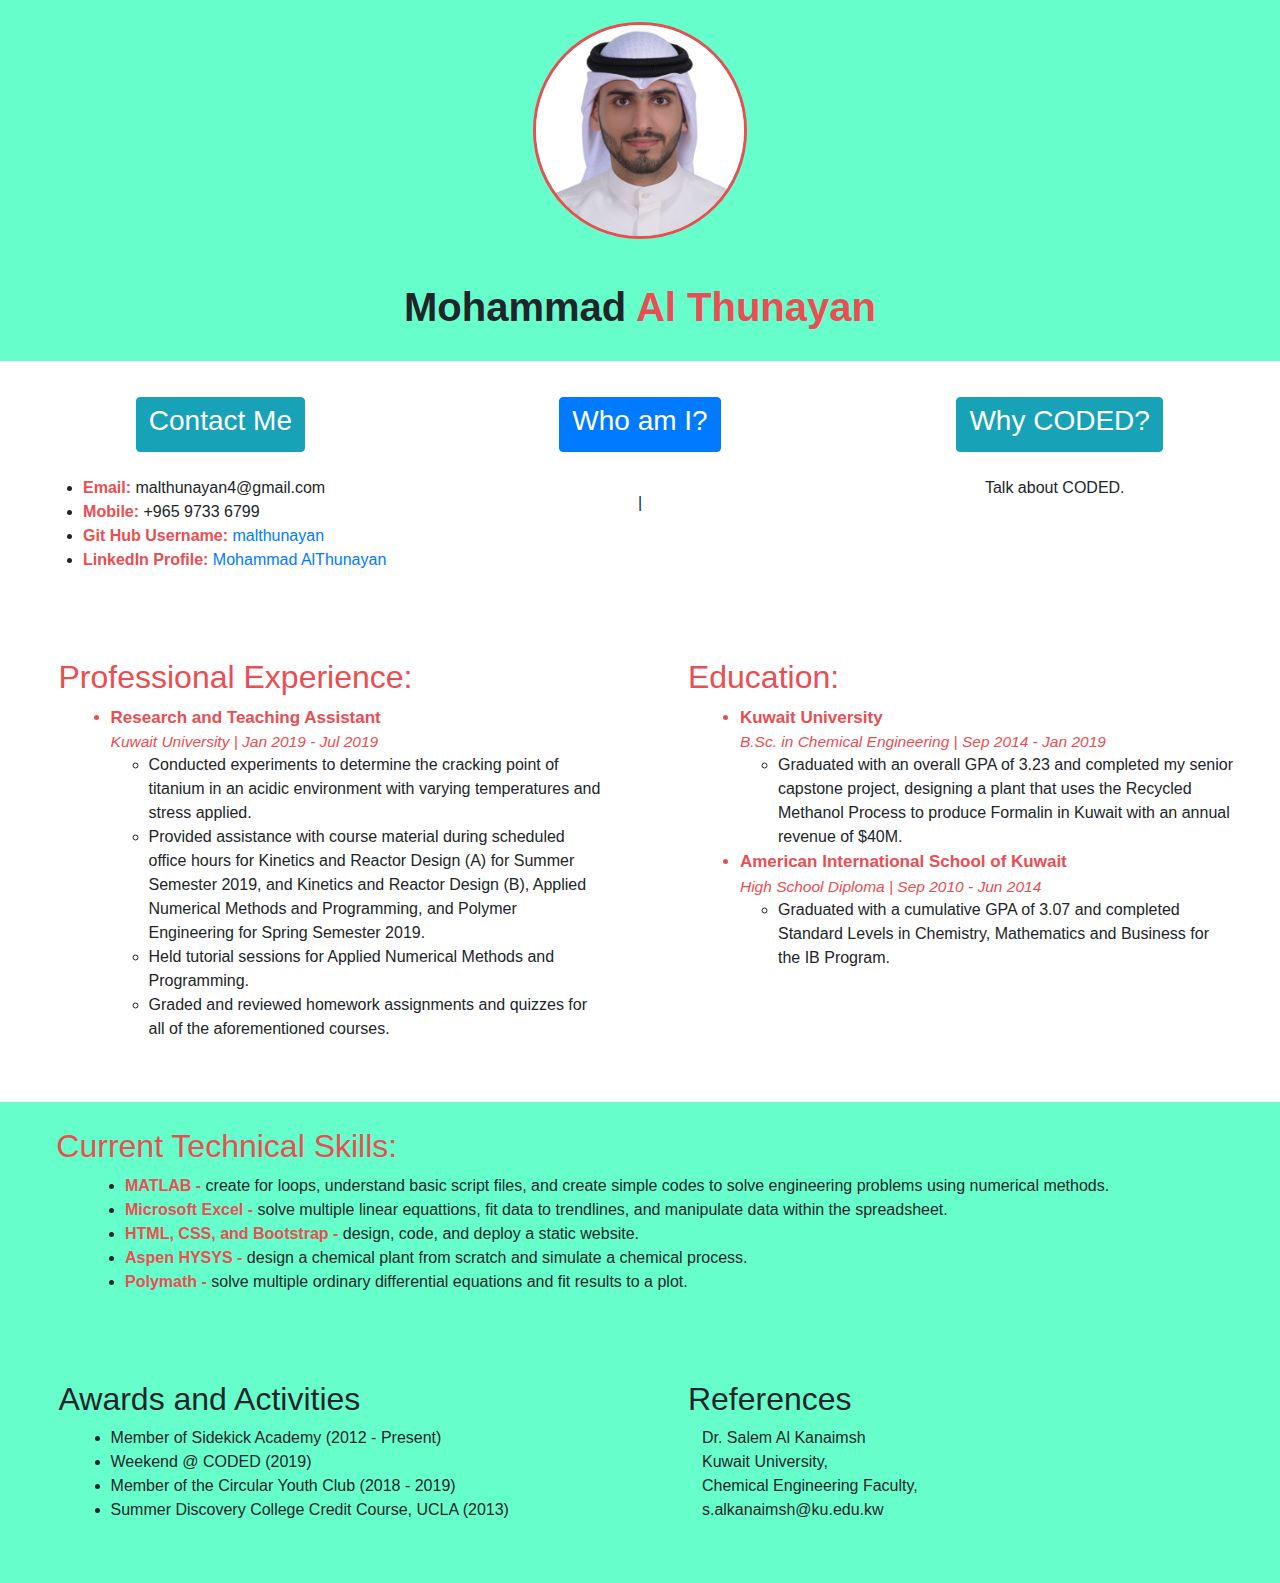
<file: my_portfolio/index.html>
<!DOCTYPE html>
<html lang='en'>

<head>
	<meta charset="utf-8">
    <meta http-equiv="X-UA-Compatible" content="IE=edge">
    <meta name="viewport" content="width=device-width, initial-scale=1">
	<title>Introduction</title>
	<link rel="stylesheet" type="text/css" href="style.css">
	<link rel="stylesheet" href="https://stackpath.bootstrapcdn.com/bootstrap/4.3.1/css/bootstrap.min.css" integrity="sha384-ggOyR0iXCbMQv3Xipma34MD+dH/1fQ784/j6cY/iJTQUOhcWr7x9JvoRxT2MZw1T" crossorigin="anonymous">
</head>

<body>

	<div class="container">
		<div class='row'>
			<div class='col-sm'>
				<img class='circular--square' src="./myimage.jpg" alt='An image of Mohammad Al Thunayan.'>
			</div>
		</div>
		<div class='row'>
			<div class='col-sm'>
				<h1><strong>Mohammad</strong><strong class='red'> Al Thunayan</strong></h1>
			</div>
		</div>
	</div>
	<div class="row graybackground">
		<div class="col-sm">
			<a href="./contactme.html"><button type="button" class="btn btn-info"><h3>Contact Me</h3></button></a>
			<br>
			<br>
			<ul>
				<li><strong class='red'>Email:</strong> malthunayan4@gmail.com</li>
				<li><strong class='red'>Mobile:</strong> +965 9733 6799</li>
				<li><strong class='red'>Git Hub Username:</strong><a href="https://github.com/malthunayan/python"> malthunayan</a></li>
				<li><strong class='red'>LinkedIn Profile:</strong><a href="https://www.linkedin.com/in/mohammad-althunayan/"> Mohammad AlThunayan</a></li>
		  	</ul>
		</div>
		<div class="col-sm">
  			<a href="./whoami.html"><button type="button" class="btn btn-primary"><h3>Who am I?</h3></button></a>
  			<div class="mu-featured-slider-wrapper margintopbtm">
					<div class="mu-featured-slider" id="typed-strings">
						<p>I am a <span>Chemical Engineer</span></p>
						<p>I am a <span>Boxer</span></p>
   						<p>I am a <span>Coder</span></p>
					</div>
					<span id="typed"></span>
			</div>
		</div>
		<div class="col-sm">
  			<a href="./contactme.html"><button type="button" class="btn btn-info"><h3>Why CODED?</h3></button></a>
  			<br>
  			<br>
  			<p class='coded'>Talk about CODED.</p>
		</div>
	</div>
	<div class='row blackbackground'>
		<div class='col-sm lefttext margin'>
			<h2 class='red'>Professional Experience:</h2>
			<ul>
			<li class="pro red">Research and Teaching Assistant</li>
			<p class="loc red">Kuwait University | Jan 2019 - Jul 2019</p>
				<ul type="o">
					<li>Conducted experiments to determine the cracking point of titanium in an acidic environment with varying temperatures and stress applied.</li>
					<li>Provided assistance with course material during scheduled office hours for Kinetics and Reactor Design (A) for Summer Semester 2019, and Kinetics and Reactor Design (B), Applied Numerical Methods and Programming, and Polymer Engineering for Spring Semester 2019.</li>
					<li>Held tutorial sessions for Applied Numerical Methods and Programming.</li>
					<li>Graded and reviewed homework assignments and quizzes for all of the aforementioned courses.</li>
				</ul>
			</ul>
		</div>
		<div class='col-sm lefttext margin'>
			<h2 class='red'>Education:</h2>
			<ul>
			<li class="pro red">Kuwait University</li>
			<p class="loc red">B.Sc. in Chemical Engineering | Sep 2014 - Jan 2019</p>
				<ul type="o">
					<li>Graduated with an overall GPA of 3.23 and completed my senior capstone project, designing a plant that uses the Recycled Methanol Process to produce Formalin in Kuwait with an annual revenue of $40M.</li>
				</ul>
			<li class="pro red">American International School of Kuwait</li>
			<p class="loc red">High School Diploma | Sep 2010 - Jun 2014</p>
				<ul type="o">
					<li>Graduated with a cumulative GPA of 3.07 and completed Standard Levels in Chemistry, Mathematics and Business for the IB Program.</li>
				</ul>
			</ul>
		</div>
	</div>
	<div class='row'>
		<div class='col-sm lefttext'>
			<h2 class='red'>Current Technical Skills:</h2>
			<ul>
				<li><strong class='red'>MATLAB - </strong>create for loops, understand basic script files, and create simple codes to solve engineering problems using numerical methods.</li>
				<li><strong class='red'>Microsoft Excel - </strong>solve multiple linear equattions, fit data to trendlines, and manipulate data within the spreadsheet.</li>
				<li><strong class='red'>HTML, CSS, and Bootstrap - </strong>design, code, and deploy a static website.</li>
				<li><strong class='red'>Aspen HYSYS - </strong>design a chemical plant from scratch and simulate a chemical process.</li>
				<li><strong class='red'>Polymath - </strong>solve multiple ordinary differential equations and fit results to a plot.</li>
			</ul>
		</div>
	</div>
	<div class='row'>
		<div class='col-sm lefttext margin'>
			<h2>Awards and Activities</h2>
			<ul>
				<li>Member of Sidekick Academy (2012 - Present)</li>
				<li>Weekend @ CODED (2019)</li>
				<li>Member of the Circular Youth Club (2018 - 2019)</li>
				<li>Summer Discovery College Credit Course, UCLA (2013)</li>
			</ul>
		</div>
		<div class='col-sm lefttext margin'>
			<h2>References</h2>
			<p>Dr. Salem Al Kanaimsh<br>Kuwait University,<br>Chemical Engineering Faculty,<br>s.alkanaimsh@ku.edu.kw</p>			

	<script src="https://ajax.googleapis.com/ajax/libs/jquery/1.11.3/jquery.min.js"></script>
	<script type="text/javascript" src="./typed.min.js"></script>
	<script type="text/javascript" src="./custom.js"></script>

	<!-- Bootstrap -->
	<script src="https://code.jquery.com/jquery-3.3.1.slim.min.js" integrity="sha384-q8i/X+965DzO0rT7abK41JStQIAqVgRVzpbzo5smXKp4YfRvH+8abtTE1Pi6jizo" crossorigin="anonymous"></script>
    <script src="https://cdnjs.cloudflare.com/ajax/libs/popper.js/1.14.7/umd/popper.min.js" integrity="sha384-UO2eT0CpHqdSJQ6hJty5KVphtPhzWj9WO1clHTMGa3JDZwrnQq4sF86dIHNDz0W1" crossorigin="anonymous"></script>
    <script src="https://stackpath.bootstrapcdn.com/bootstrap/4.3.1/js/bootstrap.min.js" integrity="sha384-JjSmVgyd0p3pXB1rRibZUAYoIIy6OrQ6VrjIEaFf/nJGzIxFDsf4x0xIM+B07jRM" crossorigin="anonymous"></script>

</body>

</html>
</file>
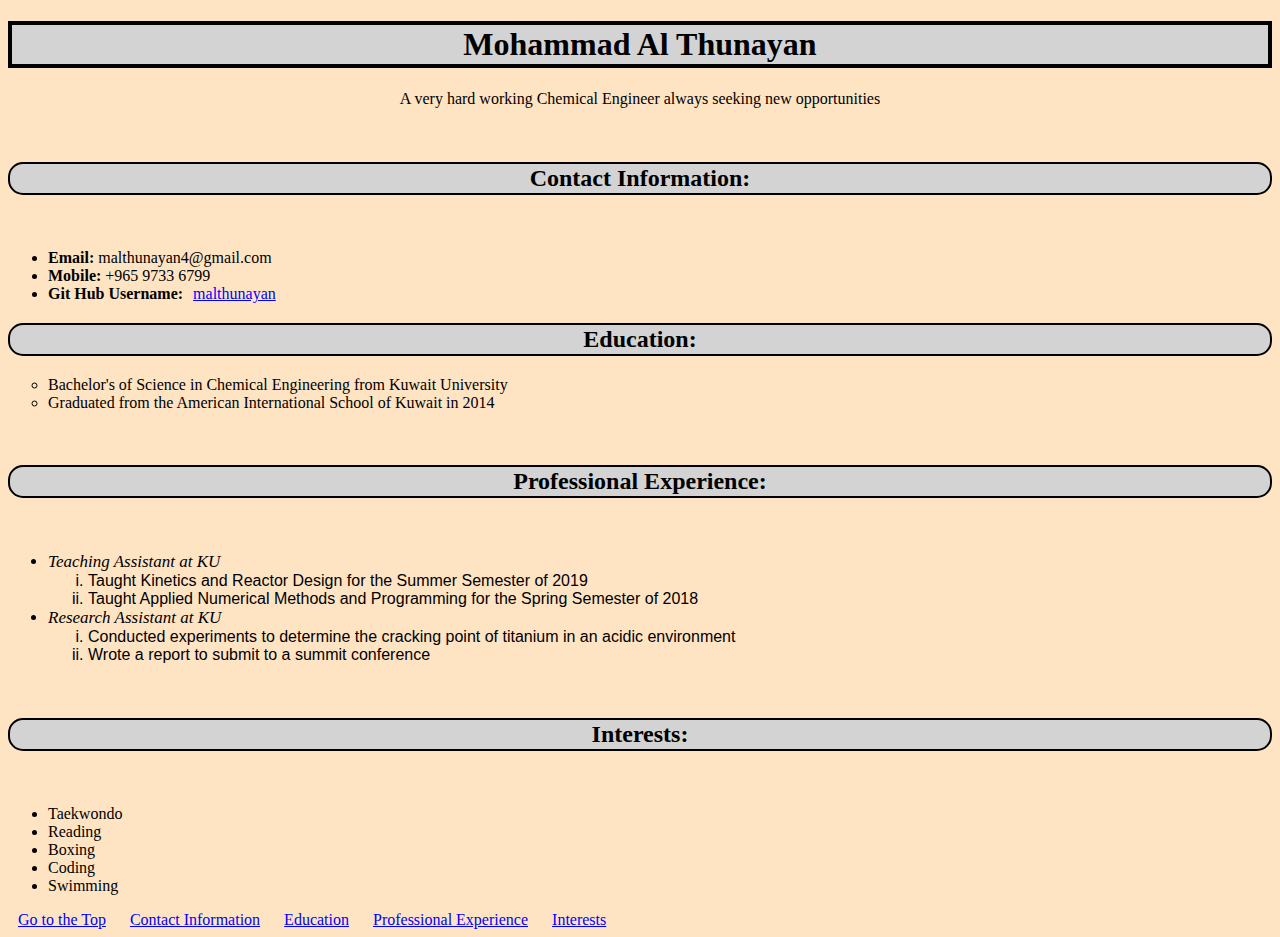
<file: presentation1/index.html>
<!DOCTYPE html>
<html>

<head>
  <title>Introduction</title>
  <link href="style.css" type="text/css" rel="stylesheet">
</head>

<body>
<div>
  <h1 id="title">Mohammad Al Thunayan</h1>
  <p class="obj">A very hard working Chemical Engineer always seeking new opportunities</p>
  </div>
      
  <div>
  <a href="contact.html" id="con"><h2>Contact Information:</h2></a>
  <ul>
  <li><strong>Email:</strong> malthunayan4@gmail.com</li>
  <li><strong>Mobile:</strong> +965 9733 6799</li>
  <li><strong>Git Hub Username:</strong><a href="https://github.com/malthunayan/python">malthunayan</a></li>
  </ul>
  </div>
  
  <div>
  <h2 id="edu">Education:</h2>
  <ul>
      <li type="circle">Bachelor's of Science in Chemical Engineering from Kuwait University</li>
      <li type="circle">Graduated from the American International School of Kuwait in 2014</li>
  </ul>
  </div>
  
  <div>
      <a id="pro" href="./proexp.html"><h2>Professional Experience:</h2></a>
  
  <ul>
      <li class="job-title">Teaching Assistant at KU</li>
          <ol type="i">
          <li>Taught Kinetics and Reactor Design for the Summer Semester of 2019</li>
          <li>Taught Applied Numerical Methods and Programming for the Spring Semester of 2018</li>
          </ol>
      <li class="job-title">Research Assistant at KU</li>
          <ol type="i">
              <li>Conducted experiments to determine the cracking point of titanium in an acidic environment</li>
              <li>Wrote a report to submit to a summit conference</li>
          </ol>
  </ul>
  </div>
  
  <div>
  <a id="int" href="./interests.html"><h2>Interests:</h2></a>
  <ul>
      <li>Taekwondo</li>
      <li>Reading</li>
      <li>Boxing</li>
      <li>Coding</li>
      <li>Swimming</li>
  </ul>
  </div>

  <div>
  <a href="#title">Go to the Top</a>
  <a href="#con">Contact Information</a>
  <a href="#edu">Education</a>
  <a href="./proexp.html">Professional Experience</a>
  <a href="./interests.html">Interests</a>
  </div>
</div>
</body>

</html>
</file>
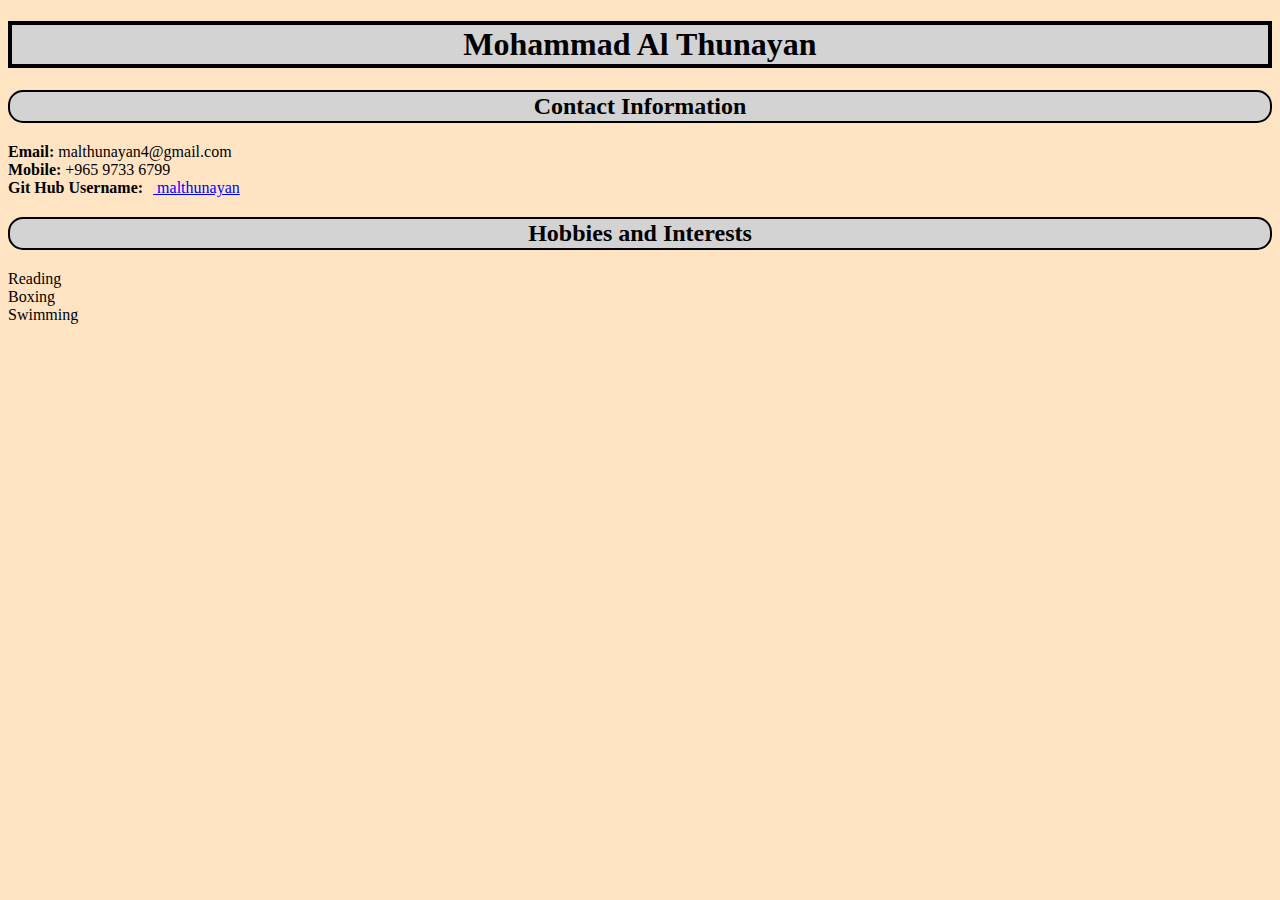
<file: portfolio.html>
<!DOCTYPE html>
<html>

<head>
    <title>HTML Task: Portfolio</title>
    <link href="style.css" type="text/css" rel="stylesheet">
</head>

<body>
	<div>
		<h1>Mohammad Al Thunayan</h1>
		<h2>Contact Information</h2>
			<li><strong>Email:</strong> malthunayan4@gmail.com</li>
    		<li><strong>Mobile:</strong> +965 9733 6799</li>
    		<li><strong>Git Hub Username:</strong><a href="https://github.com/malthunayan"> malthunayan</a></li>
    	<h2>Hobbies and Interests</h2>
    		<li>Reading</li>
    		<li>Boxing</li>
    		<li>Swimming</li>
	</div>
</body>
</file>
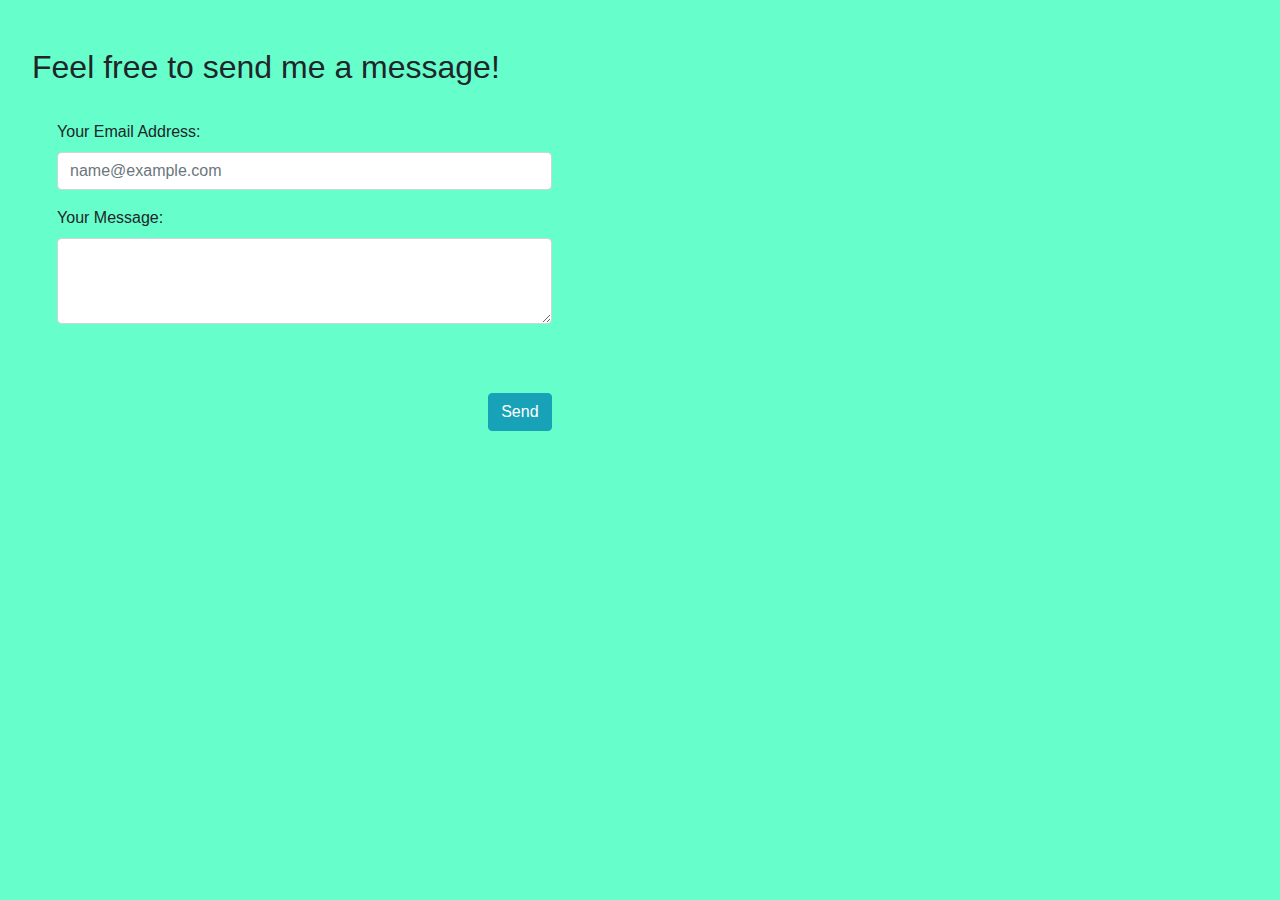
<file: my_portfolio/contactme.html>
<!DOCTYPE html>
<html>

<head>
	<meta charset="utf-8">
    <meta http-equiv="X-UA-Compatible" content="IE=edge">
    <meta name="viewport" content="width=device-width, initial-scale=1">
	<title>Contact Me</title>
	<link rel="stylesheet" type="text/css" href="style.css">
	<link rel="stylesheet" href="https://stackpath.bootstrapcdn.com/bootstrap/4.3.1/css/bootstrap.min.css" integrity="sha384-ggOyR0iXCbMQv3Xipma34MD+dH/1fQ784/j6cY/iJTQUOhcWr7x9JvoRxT2MZw1T" crossorigin="anonymous">
</head>

<body>
	<br>
	<br>
	<h2 class='marginleft'>Feel free to send me a message!</h2>
	<div class='row lefttext'>
		<div class='col-5 marginleft'>
			<form>
			  <div class="form-group">
			    <label for="contactmeFormControlInput1">Your Email Address:</label>
			    <input type="email" class="form-control" id="contactmeFormControlInput1" placeholder="name@example.com">
			  </div>
			  <div class="form-group">
			    <label for="contactmeFormControlTextarea1">Your Message:</label>
			    <textarea class="form-control" id="contactmeFormControlTextarea1" rows="3"></textarea>
			  </div>
			</form>
		</div>
	</div>

	<div class='row righttext'>
		<div class='col-4'>

		</div>
		<div class='col-1 marginleft'>
			<a href="./contactme.html"><button type="button" class="btn btn-info">Send</button></a>
		</div>
	</div>

</body>

</html>
</file>
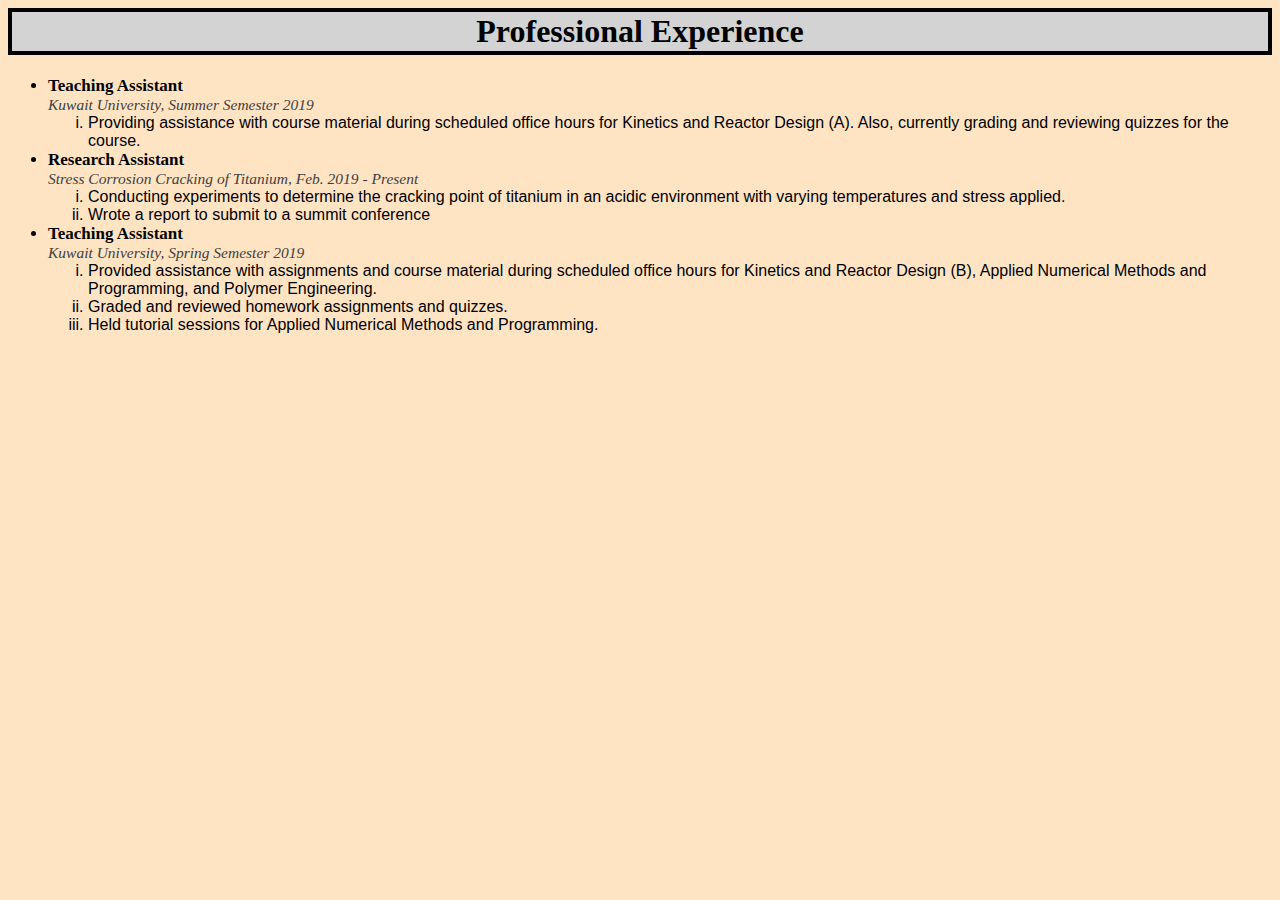
<file: presentation1/proexp.html>
<head>
    <title>Professional Experience</title>
    <link href="style.css" type="text/css" rel="stylesheet">

</head>

<body>
<div>

  <h1>Professional Experience</h1>
  <ul>
      <li class="pro">Teaching Assistant</li>
      <p class="loc">Kuwait University, Summer Semester 2019</p>
          <ol type="i">
          <li>Providing assistance with course material during scheduled office hours for Kinetics and Reactor Design (A). Also, currently grading and reviewing quizzes for the course.</li>
          </ol>
      <li class="pro">Research Assistant</li>
      <p class="loc">Stress Corrosion Cracking of Titanium, Feb. 2019 - Present</p>
          <ol type="i">
              <li>Conducting experiments to determine the cracking point of titanium in an acidic environment with varying temperatures and stress applied.</li>
              <li>Wrote a report to submit to a summit conference</li>
          </ol>
      <li class="pro">Teaching Assistant</li>
      <p class="loc">Kuwait University, Spring Semester 2019</p>
          <ol type="i">
              <li>Provided assistance with assignments and course material during scheduled office hours for Kinetics and Reactor Design (B), Applied Numerical Methods and Programming, and Polymer Engineering.</li>
              <li>Graded and reviewed homework assignments and quizzes.</li>
              <li>Held tutorial sessions for Applied Numerical Methods and Programming.</li>
          </ol>
  </ul>
</div>
</body>
</file>
<file: my_portfolio/style.css>
body {
	background-color: #66ffcc !important;
}

.circular--square {
  border-radius: 50%;
  border:3px solid rgb(234,78, 82);
  display: block;
  margin-left: auto;
  margin-right: auto;
  width: 20%;
}

.circular--square:hover {
 	transform: scale(1.1);
}

.row {
	padding: 2%;
	text-align: center;
}

.btn {
	margin-top: 2.5%;
}


.lefttext {
	text-align: left;
}

.righttext {
	text-align: right;
}

.coded {
	text-align: center;
	margin-left: -2.5%;
}

.marginleft {
	margin-left: 2.5%;
}

.graybackground {
	background-color: rgb(260,260,260);
	/*margin-bottom: 5%;*/
}

.blackbackground {
	background-color: rgb(260,260,260)
}

li,p {
	margin-left: 5%;
	text-align: left;
}

.margintopbtm {
	margin-top: 10%;
	margin-bottom: 10%;
}

h2 {
	text-align: left;
	margin-left: 2.5%;
	margin-bottom: 2.5%;
}

.pro {
	font-weight: bold;
	font-size: 17px;
}

.loc {
	font-style: italic;
	font-size: 15.5px;
	color: rgb(64,64,64);
	margin-top: auto;
	margin-bottom: auto;
}

.red {
	color: rgb(234,78, 82)
}

.margin {
	margin: 1.5%;
}
</file>
<file: presentation1/style.css>
body{background-color: bisque}

h1{text-align: center; background-color: lightgray; border: 4px solid black; padding: 1px}

.job-title{font-style: italic; font-size: 17px}

.pro{font-weight: bold; font-size: 17px}

.loc{font-style: italic; font-size: 15.5px; color: rgb(64,64,64); margin:auto}

ol{font-family: sans-serif}

img{height: 100px; display: block; margin: auto}

.obj{text-align:center}

h2{text-align: center; background-color: lightgray; border: 2px solid black; border-radius: 15px; padding: 1px}

#pro,#int,#con{color: black; font-style: normal; text-decoration: none !important}

a{color: blue; margin: 10px}
</file>
<file: style.css>
body{background-color: bisque}

h1{text-align: center; background-color: lightgray; border: 4px solid black; padding: 1px}

h2{text-align: center; background-color: lightgray; border: 2px solid black; border-radius: 15px; padding: 1px}

a{color: blue; margin: 10px}
</file>
